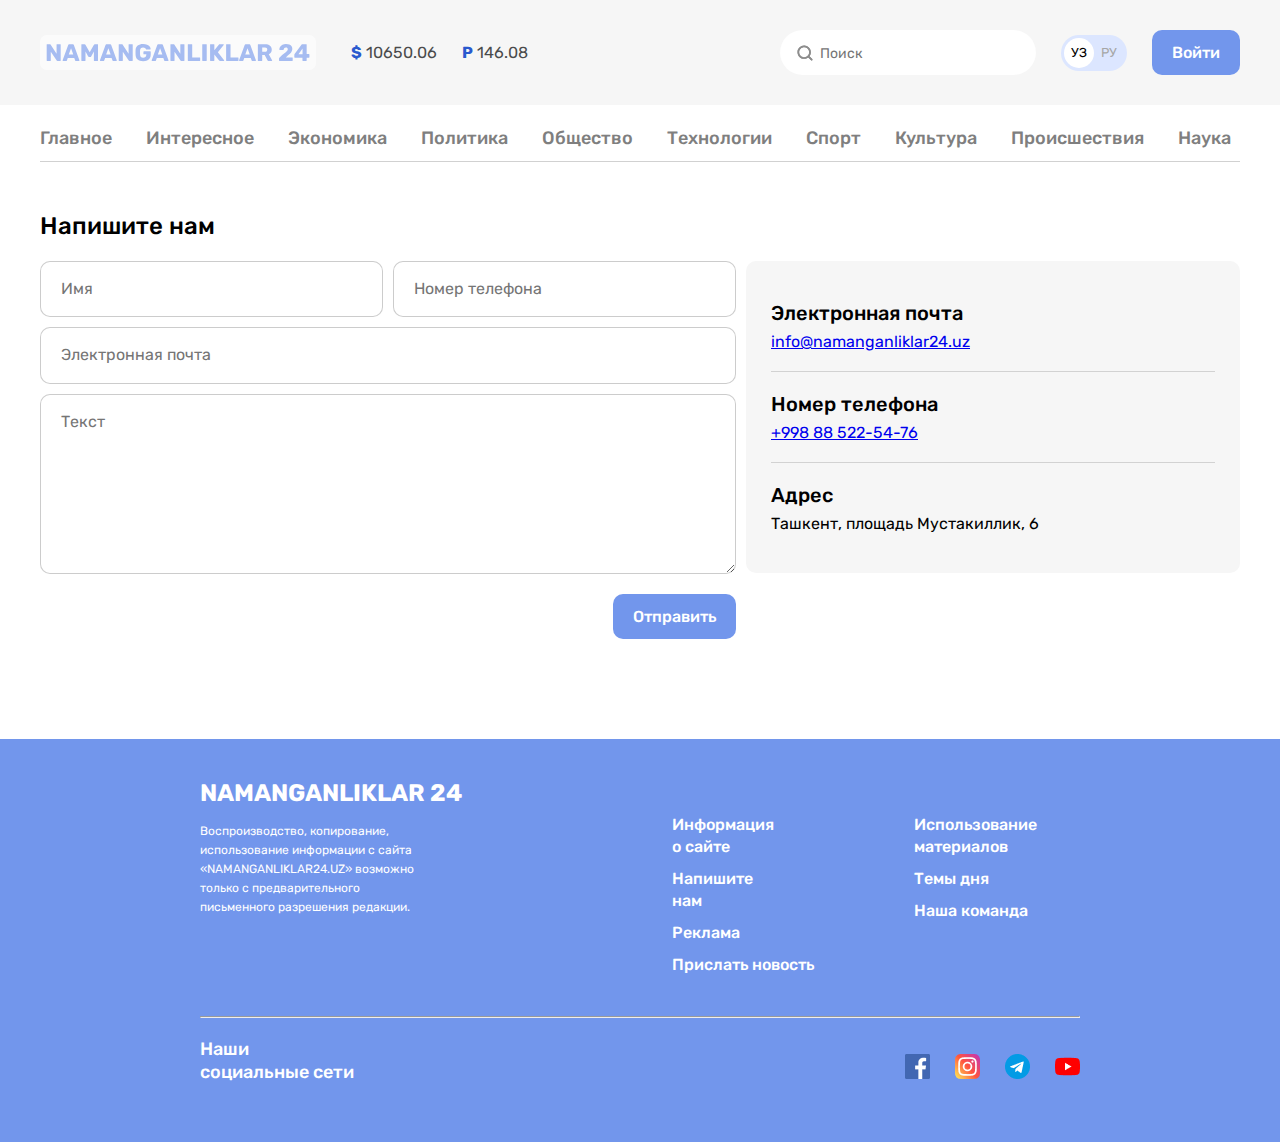
<file: contact.html>
<!DOCTYPE html>
<html lang="en">

<head>
    <!-- Meta -->
    <meta charset="UTF-8">
    <meta http-equiv="X-UA-Compatible" content="IE=edge">
    <meta name="viewport" content="width=device-width, initial-scale=1.0">

    <!-- Title -->
    <title>Контакт N24</title>

    <!-- Google fonts -->
    <link rel="preconnect" href="https://fonts.googleapis.com">
    <link rel="preconnect" href="https://fonts.gstatic.com" crossorigin>
    <link href="https://fonts.googleapis.com/css2?family=Rubik:wght@400;500;700&display=swap" rel="stylesheet">

    <!-- Styles -->
    <link rel="stylesheet" href="css/normalize.css">
    <link rel="stylesheet" href="css/styles.css">
</head>

<body>

    <!-- SITE-HEADER -->
    <header class="site-header">

        <!-- SITE-HEADER-TOP -->
        <div class="site-header-top">
            <div class="site-header-top-container container">
                <!-- SITE-HEADER-LOGO -->
                <a class="site-header-logo" href="index.html">
                    <img class="site-header-logo-img" src="img/logo.svg" alt="N24 logo" width="264" height="28">
                </a>

                <!-- CURRENCY-RATES -->
                <ul class="currency-rates">
                    <li class="currency-rates-item">
                        <b class="currency-rates-type">$</b>
                        <span class="currency-rates-value">10650.06</span>
                    </li>

                    <li class="currency-rates-item">
                        <b class="currency-rates-type">P</b>
                        <span class="currency-rates-value">146.08</span>
                    </li>
                </ul>

                <!-- GLOBAL SEARCH-FORM -->
                <form class="global-search-from" action="https://echo.htmlacademy.ru">
                    <input class="global-search-from-input" type="search" name="search" placeholder="Поиск" aria-label="Поиск" required>
                </form>


                <!-- LANG-TOGGLE -->
                <div class="lang-toggle">
                    <a class="lang-toggle-link lang-toggle-link-active" href="index.html">УЗ</a>
                    <a class="lang-toggle-link" href="index.html/ru">РУ</a>
                </div>

                <!-- SITE-HEADER-AUTH -->
                <a href="#" class="button button-primary">Войти</a>
            </div>
        </div>

        <div class="container">
            <!-- SITENAV -->
            <nav class="sitenav">
                <ul class="sitenav-list">
                    <li class="sitenav-item"><a class="sitenav-link" href="index.html">Главное</a></li>
                    <li class="sitenav-item"><a class="sitenav-link" href="news-list.html">Интересное</a></li>
                    <li class="sitenav-item"><a class="sitenav-link" href="news-list.html">Экономика</a></li>
                    <li class="sitenav-item"><a class="sitenav-link" href="news-list.html">Политика</a></li>
                    <li class="sitenav-item"><a class="sitenav-link" href="news-list.html">Общество</a></li>
                    <li class="sitenav-item"><a class="sitenav-link" href="news-list.html">Технологии</a></li>
                    <li class="sitenav-item"><a class="sitenav-link" href="news-list.html">Спорт</a></li>
                    <li class="sitenav-item"><a class="sitenav-link" href="news-list.html">Культура</a></li>
                    <li class="sitenav-item"><a class="sitenav-link" href="news-list.html">Происшествия</a></li>
                    <li class="sitenav-item"><a class="sitenav-link" href="news-list.html">Наука</a></li>
                </ul>
            </nav>

        </div>
    </header>


    <!-- MAIN-CONTENT -->
    <main class="main-content">
        <div class="container">
            <!-- <h1>Namaganliklar 24</h1> -->

            <div class="contact-page">
                <h1 class="contact-page-heading">Напишите нам</h1>

                <div class="contact-page-content">
                    <form class="contact-page-form form" action="https://echo.htmlacademy.ru" method="POST">
                        <div class="form-fields">
                            <div class="form-groups-wrapper">

                                <div class="form-group">
                                    <input class="form-field" type="text" name="name" placeholder="Имя" aria-label="Имя" required>
                                </div>

                                <div class="form-group">
                                    <input class="form-field" type="tel" name="phone_number" placeholder="Номер телефона" aria-label="Номер телефона" required>
                                </div>

                            </div>

                            <div class="form-group">
                                <input class="form-field" type="email" name="email" placeholder="Электронная почта" aria-label="Электронная почта" required>
                            </div>

                            <div class="form-group">
                                <textarea class="form-field form-field-textarea" name="message" placeholder="Текст" aria-label="Текст" required></textarea>
                            </div>

                        </div>
                        <button class="contact-page-form-submit button button-primary" type="submit">Отправить</button>
                    </form>


                    <div class="contact-page-info">
                        <dl class="contact-page-definitions-card definitions-card">
                            <div class="definitions-card-item">
                                <dt class="definitions-card-title">Электронная почта</dt>
                                <dd class="definitions-card-value"><a href="mailto:info@namanganliklar24.uz?subject=N24.uz%20saytidan%20xabar">info@namanganliklar24.uz</a></dd>
                            </div>
                            <div class="definitions-card-item">
                                <dt class="definitions-card-title">Номер телефона</dt>
                                <dd class="definitions-card-value"><a href="tel:+998885225476">+998 88 522-54-76</a></dd>
                            </div>
                            <div class="definitions-card-item">
                                <dt class="definitions-card-title">Адрес</dt>
                                <dd class="definitions-card-value">Ташкент, площадь Мустакиллик, 6</dd>
                            </div>
                        </dl>
                    </div>
                </div>
            </div>
        </div>
    </main>


    <!-- SITE-FOOTER -->
    <footer class="site-footer">
        <div class="site-footer-container">
            <!-- SITE-FOOTER-TOP -->
            <div class="site-footer-top">
                <div class="site-footer-top-license">
                    <h2 class="site-footer-top-license-heading">NAMANGANLIKLAR 24</h2>
                    <p class="site-footer-top-license-text">Воспроизводство, копирование, использование информации с сайта «NAMANGANLIKLAR24.UZ» возможно только с предварительного письменного разрешения редакции.</p>
                </div>

                <ul class="site-footer-top-info">
                    <li class="site-footer-top-info-item"><a class="site-footer-top-link" href="#" target="_blank">Информация о сайте</a></li>
                    <li class="site-footer-top-info-item"><a class="site-footer-top-link" href="" target="_blank">Напишите нам</a></li>
                    <li class="site-footer-top-info-item"><a class="site-footer-top-link" href="#" target="_blank">Реклама</a></li>
                    <li class="site-footer-top-info-item"><a class="site-footer-top-link" href="#" target="_blank">Прислать новость</a></li>
                </ul>

                <ul class="site-footer-top-info">
                    <li class="site-footer-top-info-item"><a class="site-footer-top-link" href="#" target="_blank">Использование материалов</a></li>
                    <li class="site-footer-top-info-item"><a class="site-footer-top-link" href="#" target="_blank">Темы дня</a></li>
                    <li class="site-footer-top-info-item"><a class="site-footer-top-link" href="#" target="_blank">Наша команда</a></li>
                </ul>
            </div>

            <hr class="site-footer-top-line">

            <!-- SITE-FOOTER-BOTTOM -->
            <div class="site-footer-bottom">
                <div class="site-footer-bottom-socials">
                    <h3 class="site-footer-bottom-socials-heading">Наши <br>социальные сети</h3>
                </div>

                <ul class="site-footer-bottom-socials">
                    <li class="site-footer-bottom-socials-item">
                        <a class="site-footer-bottom-socials-link" href="#" target="_blank">
                            <img class="site-footer-bottom-socials-icon" src="img/free-icon-facebook-1384053 1.png" width="25" height="25" alt="facebook">
                        </a>
                    </li>

                    <li class="site-footer-bottom-socials-item">
                        <a class="site-footer-bottom-socials-link" href="#" target="_blank">
                            <img class="site-footer-bottom-socials-icon" src="img/free-icon-instagram-2111463 1.png" width="25" height="25" alt="instagram">
                        </a>
                    </li>

                    <li class="site-footer-bottom-socials-item">
                        <a class="site-footer-bottom-socials-link" href="https://t.me/Lazik_Uktamovich" target="_blank">
                            <img class="site-footer-bottom-socials-icon" src="img/free-icon-telegram-2111646 1.png" width="25" height="25" alt="telegram">
                        </a>
                    </li>

                    <li class="site-footer-bottom-socials-item">
                        <a class="site-footer-bottom-socials-link" href="#" target="_blank">
                            <img class="site-footer-bottom-socials-icon" src="img/free-icon-youtube-1384060 1.png" width="25" height="25" alt="youtube">
                        </a>
                    </li>
                </ul>
            </div>
        </div>
    </footer>
</body>

</html>
</file>
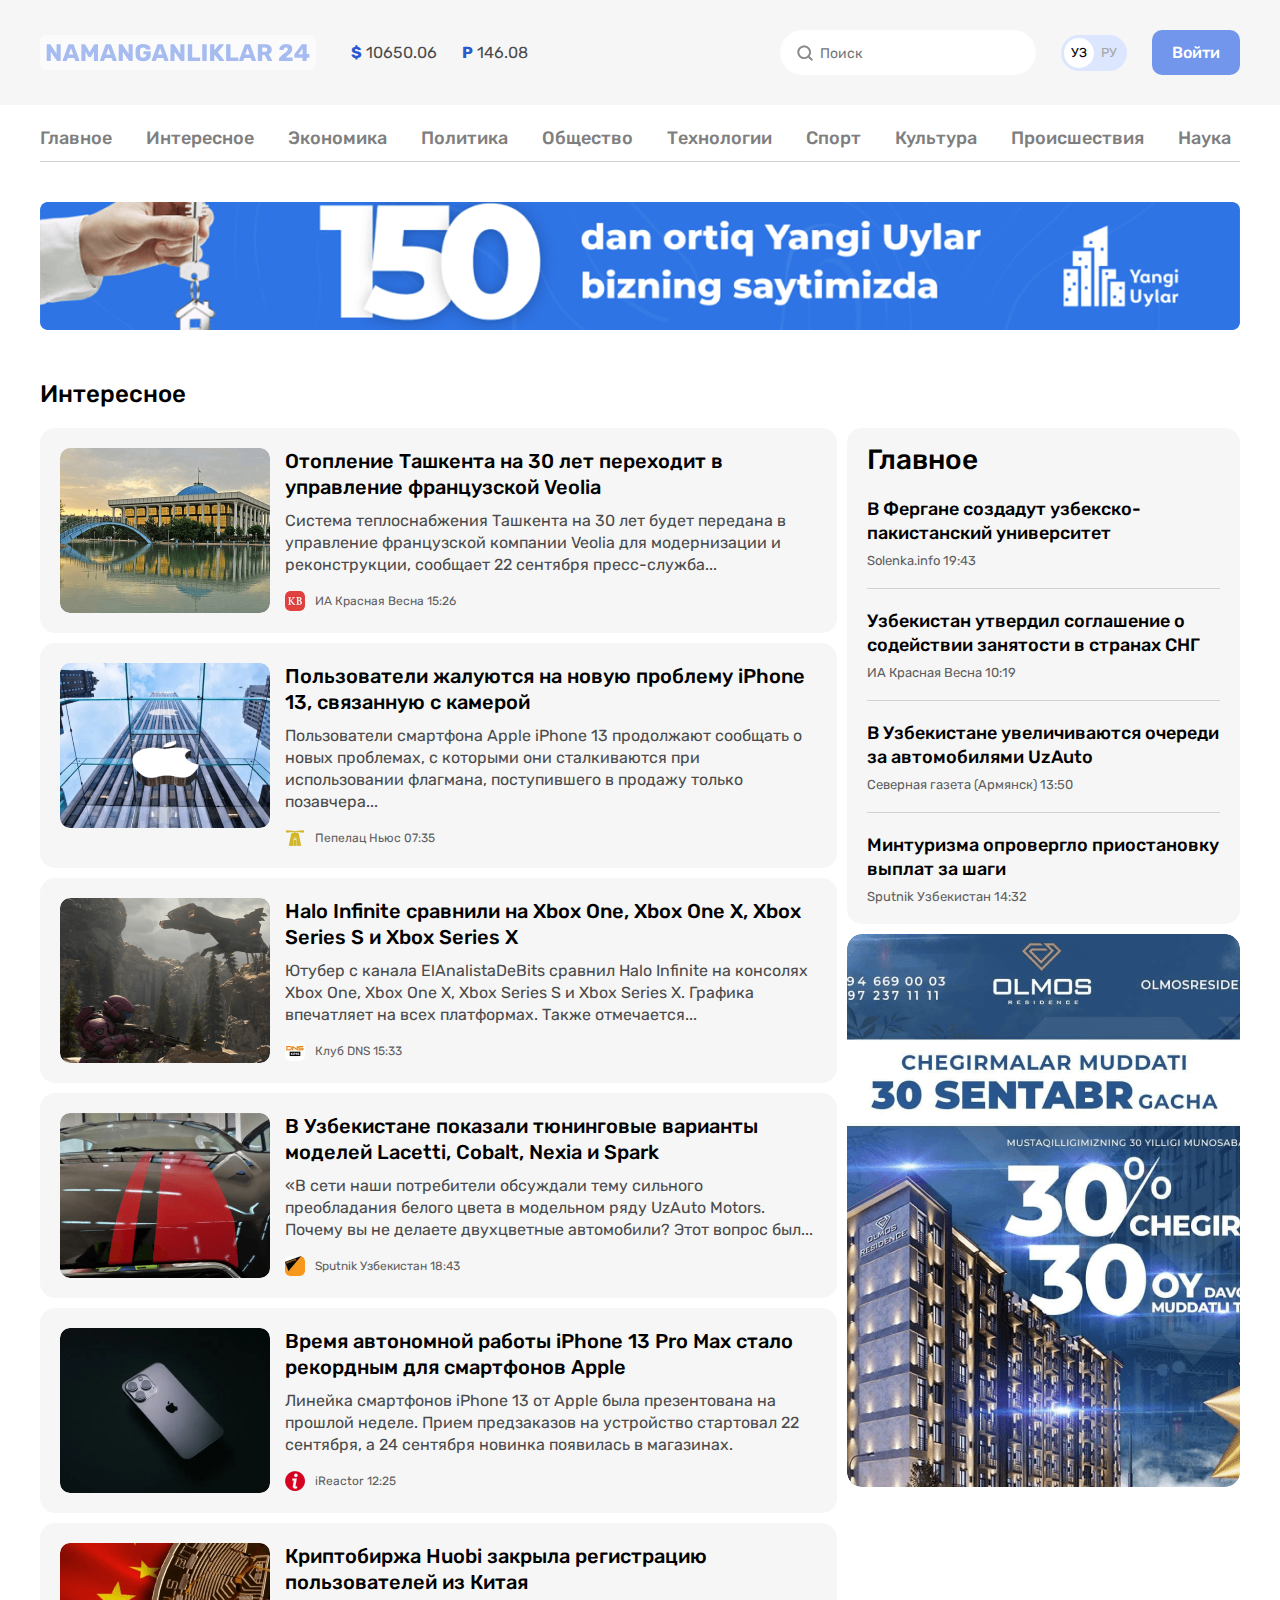
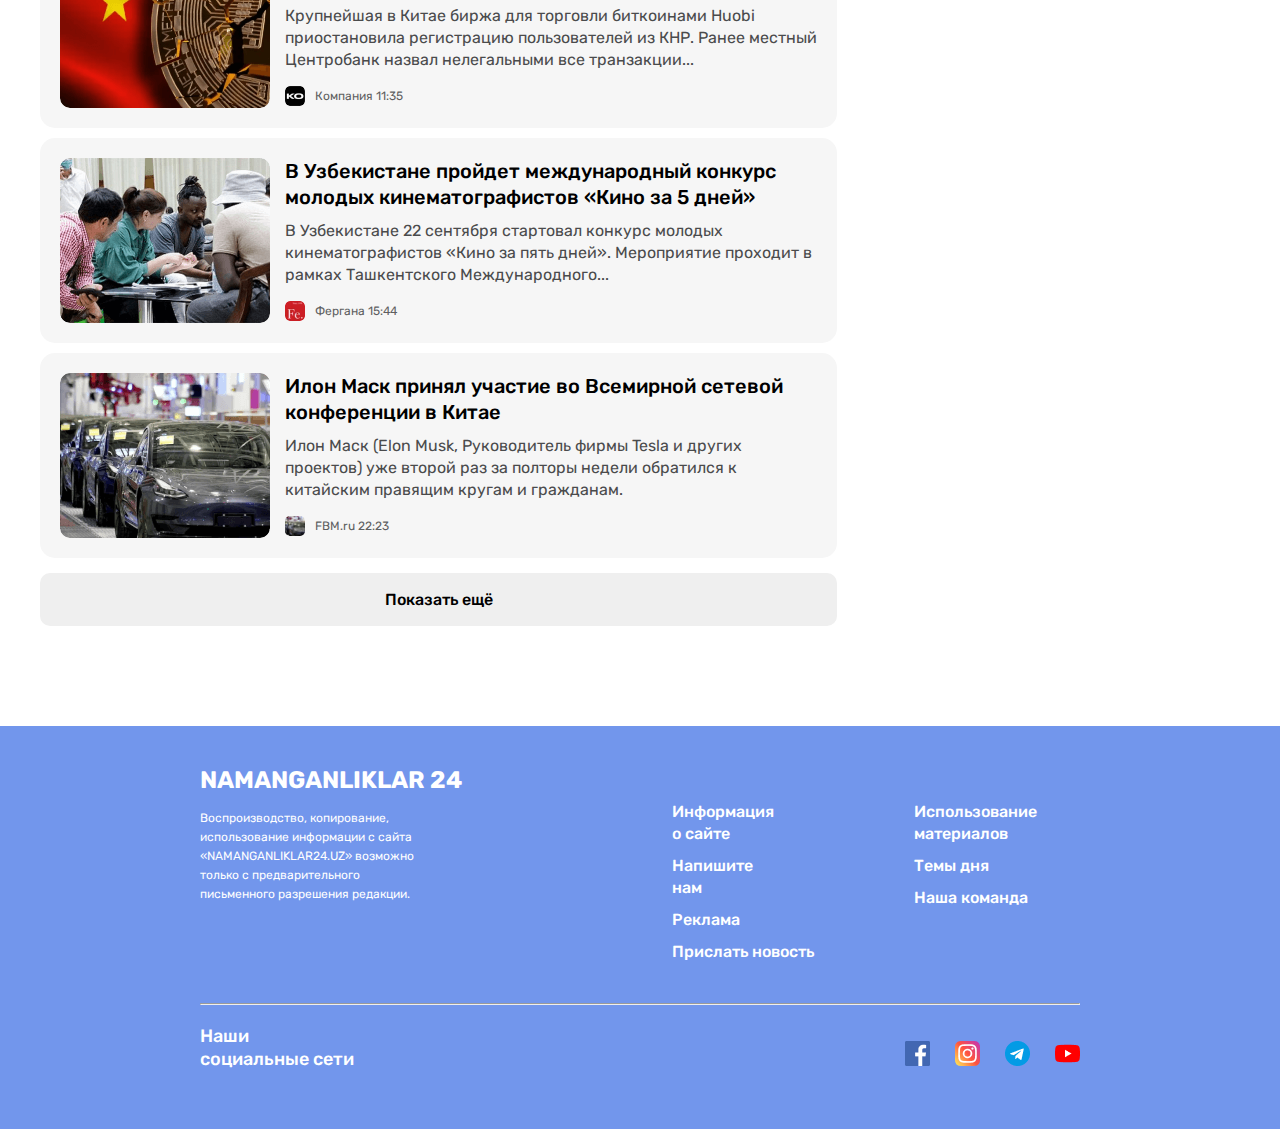
<file: news-list.html>
<!DOCTYPE html>
<html lang="en">

<head>
    <!-- Meta -->
    <meta charset="UTF-8">
    <meta http-equiv="X-UA-Compatible" content="IE=edge">
    <meta name="viewport" content="width=device-width, initial-scale=1.0">

    <!-- Title -->
    <title>Категория N24</title>

    <!-- Google fonts -->
    <link rel="preconnect" href="https://fonts.googleapis.com">
    <link rel="preconnect" href="https://fonts.gstatic.com" crossorigin>
    <link href="https://fonts.googleapis.com/css2?family=Rubik:wght@400;500;700&display=swap" rel="stylesheet">

    <!-- Styles -->
    <link rel="stylesheet" href="css/normalize.css">
    <link rel="stylesheet" href="css/styles.css">
</head>

<body>

    <!-- SITE-HEADER -->
    <header class="site-header">

        <!-- SITE-HEADER-TOP -->
        <div class="site-header-top">
            <div class="site-header-top-container container">
                <!-- SITE-HEADER-LOGO -->
                <a class="site-header-logo" href="index.html">
                    <img class="site-header-logo-img" src="img/logo.svg" alt="N24 logo" width="264" height="28">
                </a>

                <!-- CURRENCY-RATES -->
                <ul class="currency-rates">
                    <li class="currency-rates-item">
                        <b class="currency-rates-type">$</b>
                        <span class="currency-rates-value">10650.06</span>
                    </li>

                    <li class="currency-rates-item">
                        <b class="currency-rates-type">P</b>
                        <span class="currency-rates-value">146.08</span>
                    </li>
                </ul>

                <!-- GLOBAL SEARCH-FORM -->
                <form class="global-search-from" action="https://echo.htmlacademy.ru">
                    <input class="global-search-from-input" type="search" name="search" placeholder="Поиск" aria-label="Поиск" required>
                </form>


                <!-- LANG-TOGGLE -->
                <div class="lang-toggle">
                    <a class="lang-toggle-link lang-toggle-link-active" href="index.html">УЗ</a>
                    <a class="lang-toggle-link" href="index.html/ru">РУ</a>
                </div>

                <!-- SITE-HEADER-AUTH -->
                <a href="#" class="button button-primary">Войти</a>
            </div>
        </div>

        <div class="container">
            <!-- SITENAV -->
            <nav class="sitenav">
                <ul class="sitenav-list">
                    <li class="sitenav-item"><a class="sitenav-link" href="index.html">Главное</a></li>
                    <li class="sitenav-item"><a class="sitenav-link" href="news-list.html">Интересное</a></li>
                    <li class="sitenav-item"><a class="sitenav-link" href="news-list.html">Экономика</a></li>
                    <li class="sitenav-item"><a class="sitenav-link" href="news-list.html">Политика</a></li>
                    <li class="sitenav-item"><a class="sitenav-link" href="news-list.html">Общество</a></li>
                    <li class="sitenav-item"><a class="sitenav-link" href="news-list.html">Технологии</a></li>
                    <li class="sitenav-item"><a class="sitenav-link" href="news-list.html">Спорт</a></li>
                    <li class="sitenav-item"><a class="sitenav-link" href="news-list.html">Культура</a></li>
                    <li class="sitenav-item"><a class="sitenav-link" href="news-list.html">Происшествия</a></li>
                    <li class="sitenav-item"><a class="sitenav-link" href="news-list.html">Наука</a></li>
                </ul>
            </nav>

            <!-- SITE-HEADER-BANNER -->
            <aside class="site-header-banner">
                <a class="site-header-banner-link" href="https://shopme.uz/" target="_blank">
                    <img class="site-header-banner-img" src="img/news-list-banner.png" alt="Banner" width="1200" height="128">
                </a>
            </aside>
        </div>
    </header>


    <!-- MAIN-CONTENT -->
    <main class="main-content">
        <div class="container">
            <!-- <h1>Namaganliklar 24</h1> -->
            <div class="layout-2-1">
                <div class="layout-2-1-main">
                    <section class="global-news">
                        <h2 class="global-news-heading">Интересное</h2>
                        <div class="news-list">
                            <!-- hor1 -->
                            <div class="news-list-item article-card-horizontal">
                                <img class="article-card-horizontal-img" src="img/otoplenie tashk.png" alt="" width="210" height="165">
                                <div class="article-card-horizontal-content">
                                    <h3 class="artical-card-horizontal-title">
                                        <a class="artical-card-horizontal-link" href="#">Отопление Ташкента на 30 лет переходит в управление французской Veolia</a>
                                    </h3>
                                    <p class="article-card-horizontal-text">Система теплоснабжения Ташкента на 30 лет будет передана в управление французской компании Veolia для модернизации и реконструкции, сообщает 22 сентября пресс-служба...</p>
                                    <footer class="article-card-horizontal-footer">
                                        <img class="article-card-horizontal-source-icon" src="img/horizontal1 (2).png" alt="" width="20" height="20">
                                        <div class="article-card-horizontal-source-time">
                                            <span class="article-card-horizontal-source">ИА Красная Весна</span>
                                            <time datetime="15:26">15:26</time>
                                        </div>
                                    </footer>
                                </div>
                            </div>
                            <!-- hor2 -->
                            <div class="news-list-item article-card-horizontal">
                                <img class="article-card-horizontal-img" src="img/apple company.png" alt="" width="210" height="165">
                                <div class="article-card-horizontal-content">
                                    <h3 class="artical-card-horizontal-title">
                                        <a class="artical-card-horizontal-link" href="#">Пользователи жалуются на новую проблему iPhone 13, связанную с камерой</a>
                                    </h3>
                                    <p class="article-card-horizontal-text">Пользователи смартфона Apple iPhone 13 продолжают сообщать о новых проблемах, с которыми они сталкиваются при использовании флагмана, поступившего в продажу только позавчера...</p>
                                    <footer class="article-card-horizontal-footer">
                                        <img class="article-card-horizontal-source-icon" src="img/pepelac news.png" alt="" width="20" height="20">
                                        <div class="article-card-horizontal-source-time">
                                            <span class="article-card-horizontal-source">Пепелац Ньюс</span>
                                            <time datetime="07:35">07:35</time>
                                        </div>
                                    </footer>
                                </div>
                            </div>
                            <!-- hor3 -->
                            <div class="news-list-item article-card-horizontal">
                                <img class="article-card-horizontal-img" src="img/dinosaur.png" alt="" width="210" height="165">
                                <div class="article-card-horizontal-content">
                                    <h3 class="artical-card-horizontal-title">
                                        <a class="artical-card-horizontal-link" href="#">Halo Infinite сравнили на Xbox One, Xbox One X, Xbox Series S и Xbox Series X</a>
                                    </h3>
                                    <p class="article-card-horizontal-text">Ютубер с канала ElAnalistaDeBits сравнил Halo Infinite на консолях Xbox One, Xbox One X, Xbox Series S и Xbox Series X. Графика впечатляет на всех платформах. Также отмечается...</p>
                                    <footer class="article-card-horizontal-footer">
                                        <img class="article-card-horizontal-source-icon" src="img/club dns.png" alt="" width="20" height="20">
                                        <div class="article-card-horizontal-source-time">
                                            <span class="article-card-horizontal-source">Клуб DNS</span>
                                            <time datetime="15:33">15:33</time>
                                        </div>
                                    </footer>
                                </div>
                            </div>
                            <!-- hor4 -->
                            <div class="news-list-item article-card-horizontal">
                                <img class="article-card-horizontal-img" src="img/tuning.png" alt="" width="210" height="165">
                                <div class="article-card-horizontal-content">
                                    <h3 class="artical-card-horizontal-title">
                                        <a class="artical-card-horizontal-link" href="#">В Узбекистане показали тюнинговые варианты моделей Lacetti, Cobalt, Nexia и Spark</a>
                                    </h3>
                                    <p class="article-card-horizontal-text">«В сети наши потребители обсуждали тему сильного преобладания белого цвета в модельном ряду UzAuto Motors. Почему вы не делаете двухцветные автомобили? Этот вопрос был...</p>
                                    <footer class="article-card-horizontal-footer">
                                        <img class="article-card-horizontal-source-icon" src="img/sputnik uzb.png" alt="" width="20" height="20">
                                        <div class="article-card-horizontal-source-time">
                                            <span class="article-card-horizontal-source">Sputnik Узбекистан</span>
                                            <time datetime="18:43">18:43</time>
                                        </div>
                                    </footer>
                                </div>
                            </div>
                            <!-- hor5 -->
                            <div class="news-list-item article-card-horizontal">
                                <img class="article-card-horizontal-img" src="img/iphone 13 pro max.png" alt="" width="210" height="165">
                                <div class="article-card-horizontal-content">
                                    <h3 class="artical-card-horizontal-title">
                                        <a class="artical-card-horizontal-link" href="#">Время автономной работы iPhone 13 Pro Max стало рекордным для смартфонов Apple</a>
                                    </h3>
                                    <p class="article-card-horizontal-text">Линейка смартфонов iPhone 13 от Apple была презентована на прошлой неделе. Прием предзаказов на устройство стартовал 22 сентября, а 24 сентября новинка появилась в магазинах.</p>
                                    <footer class="article-card-horizontal-footer">
                                        <img class="article-card-horizontal-source-icon" src="img/ireactor.png" alt="" width="20" height="20">
                                        <div class="article-card-horizontal-source-time">
                                            <span class="article-card-horizontal-source">iReactor</span>
                                            <time datetime="12:25">12:25</time>
                                        </div>
                                    </footer>
                                </div>
                            </div>
                            <!-- hor6 -->
                            <div class="news-list-item article-card-horizontal">
                                <img class="article-card-horizontal-img" src="img/china.png" alt="" width="210" height="165">
                                <div class="article-card-horizontal-content">
                                    <h3 class="artical-card-horizontal-title">
                                        <a class="artical-card-horizontal-link" href="#">Криптобиржа Huobi закрыла регистрацию пользователей из Китая</a>
                                    </h3>
                                    <p class="article-card-horizontal-text">Крупнейшая в Китае биржа для торговли биткоинами Huobi приостановила регистрацию пользователей из КНР. Ранее местный Центробанк назвал нелегальными все транзакции...</p>
                                    <footer class="article-card-horizontal-footer">
                                        <img class="article-card-horizontal-source-icon" src="img/kompaniya.png" alt="" width="20" height="20">
                                        <div class="article-card-horizontal-source-time">
                                            <span class="article-card-horizontal-source">Компания</span>
                                            <time datetime="11:35">11:35</time>
                                        </div>
                                    </footer>
                                </div>
                            </div>
                            <!-- hor7 -->
                            <div class="news-list-item article-card-horizontal">
                                <img class="article-card-horizontal-img" src="img/movie in 5 days.png" alt="" width="210" height="165">
                                <div class="article-card-horizontal-content">
                                    <h3 class="artical-card-horizontal-title">
                                        <a class="artical-card-horizontal-link" href="#">В Узбекистане пройдет международный конкурс молодых кинематографистов «Кино за 5 дней»</a>
                                    </h3>
                                    <p class="article-card-horizontal-text">В Узбекистане 22 сентября стартовал конкурс молодых кинематографистов «Кино за пять дней». Мероприятие проходит в рамках Ташкентского Международного...</p>
                                    <footer class="article-card-horizontal-footer">
                                        <img class="article-card-horizontal-source-icon" src="img/fergana.png" alt="" width="20" height="20">
                                        <div class="article-card-horizontal-source-time">
                                            <span class="article-card-horizontal-source">Фергана</span>
                                            <time datetime="15:44">15:44</time>
                                        </div>
                                    </footer>
                                </div>
                            </div>
                            <!-- hor8 -->
                            <div class="news-list-item article-card-horizontal">
                                <img class="article-card-horizontal-img" src="img/ilon mask.png" alt="" width="210" height="165">
                                <div class="article-card-horizontal-content">
                                    <h3 class="artical-card-horizontal-title">
                                        <a class="artical-card-horizontal-link" href="#">Илон Маск принял участие во Всемирной сетевой конференции в Китае</a>
                                    </h3>
                                    <p class="article-card-horizontal-text">Илон Маск (Elon Musk, Руководитель фирмы Tesla и других проектов) уже второй раз за полторы недели обратился к китайским правящим кругам и гражданам.</p>
                                    <footer class="article-card-horizontal-footer">
                                        <img class="article-card-horizontal-source-icon" src="img/ilon mask.png" alt="" width="20" height="20">
                                        <div class="article-card-horizontal-source-time">
                                            <span class="article-card-horizontal-source">FBM.ru</span>
                                            <time datetime="22:23">22:23</time>
                                        </div>
                                    </footer>
                                </div>
                            </div>
                        </div>
                        <button class="news-list-more-button button button-block" type="button">Показать ещё</button>
                    </section>
                </div>

                <div class="layout-2-1-sidebar">
                    <section class="layout-2-1-sidebar-item sidebar-news-card">
                        <h2 class="sidebar-news-card-heading">Главное</h2>
                        <ul class="sidebar-news-card-list">
                            <li class="sidebar-news-card-item">
                                <h3 class="sidebar-news-card-title">
                                    <a class="sidebar-news-card-link" href="#">В Фергане создадут узбекско-пакистанский университет</a>
                                </h3>
                                <div class="sidebar-news-card-source-time">
                                    <span class="sidebar-news-card-source">Solenka.info</span>
                                    <time datetime="19:43">19:43</time>
                                </div>
                            </li>
                            <li class="sidebar-news-card-item">
                                <h3 class="sidebar-news-card-title">
                                    <a class="sidebar-news-card-link" href="#">Узбекистан утвердил соглашение о содействии занятости в странах СНГ</a>
                                </h3>
                                <div class="sidebar-news-card-source-time">
                                    <span class="sidebar-news-card-source">ИА Красная Весна</span>
                                    <time datetime="10:19">10:19</time>
                                </div>
                            </li>
                            <li class="sidebar-news-card-item">
                                <h3 class="sidebar-news-card-title">
                                    <a class="sidebar-news-card-link" href="#">В Узбекистане увеличиваются очереди за автомобилями UzAuto</a>
                                </h3>
                                <div class="sidebar-news-card-source-time">
                                    <span class="sidebar-news-card-source">Северная газета (Армянск)</span>
                                    <time datetime="13:50">13:50</time>
                                </div>
                            </li>
                            <li class="sidebar-news-card-item">
                                <h3 class="sidebar-news-card-title">
                                    <a class="sidebar-news-card-link" href="#">Минтуризма опровергло приостановку выплат за шаги</a>
                                </h3>
                                <div class="sidebar-news-card-source-time">
                                    <span class="sidebar-news-card-source">Sputnik Узбекистан</span>
                                    <time datetime="14:32">14:32</time>
                                </div>
                            </li>
                        </ul>
                    </section>

                    <aside class="layout-2-1-sidebar-item sidebar-ad">
                        <a class="sidebar-ad-link" href="#" target="_blank">
                            <img class="sidebar-ad-img" src="img/ad img tall.png" alt="" width="393" height="553">
                        </a>
                    </aside>
                </div>
            </div>
        </div>
    </main>


    <!-- SITE-FOOTER -->
    <footer class="site-footer">
        <div class="site-footer-container">
            <!-- SITE-FOOTER-TOP -->
            <div class="site-footer-top">
                <div class="site-footer-top-license">
                    <h2 class="site-footer-top-license-heading">NAMANGANLIKLAR 24</h2>
                    <p class="site-footer-top-license-text">Воспроизводство, копирование, использование информации с сайта «NAMANGANLIKLAR24.UZ» возможно только с предварительного письменного разрешения редакции.</p>
                </div>

                <ul class="site-footer-top-info">
                    <li class="site-footer-top-info-item"><a class="site-footer-top-link" href="#" target="_blank">Информация о сайте</a></li>
                    <li class="site-footer-top-info-item"><a class="site-footer-top-link" href="contact.html" target="_blank">Напишите нам</a></li>
                    <li class="site-footer-top-info-item"><a class="site-footer-top-link" href="#" target="_blank">Реклама</a></li>
                    <li class="site-footer-top-info-item"><a class="site-footer-top-link" href="#" target="_blank">Прислать новость</a></li>
                </ul>

                <ul class="site-footer-top-info">
                    <li class="site-footer-top-info-item"><a class="site-footer-top-link" href="#" target="_blank">Использование материалов</a></li>
                    <li class="site-footer-top-info-item"><a class="site-footer-top-link" href="#" target="_blank">Темы дня</a></li>
                    <li class="site-footer-top-info-item"><a class="site-footer-top-link" href="#" target="_blank">Наша команда</a></li>
                </ul>
            </div>

            <hr class="site-footer-top-line">

            <!-- SITE-FOOTER-BOTTOM -->
            <div class="site-footer-bottom">
                <div class="site-footer-bottom-socials">
                    <h3 class="site-footer-bottom-socials-heading">Наши <br>социальные сети</h3>
                </div>

                <ul class="site-footer-bottom-socials">
                    <li class="site-footer-bottom-socials-item">
                        <a class="site-footer-bottom-socials-link" href="#" target="_blank">
                            <img class="site-footer-bottom-socials-icon" src="img/free-icon-facebook-1384053 1.png" width="25" height="25" alt="facebook">
                        </a>
                    </li>

                    <li class="site-footer-bottom-socials-item">
                        <a class="site-footer-bottom-socials-link" href="#" target="_blank">
                            <img class="site-footer-bottom-socials-icon" src="img/free-icon-instagram-2111463 1.png" width="25" height="25" alt="instagram">
                        </a>
                    </li>

                    <li class="site-footer-bottom-socials-item">
                        <a class="site-footer-bottom-socials-link" href="https://t.me/Lazik_Uktamovich" target="_blank">
                            <img class="site-footer-bottom-socials-icon" src="img/free-icon-telegram-2111646 1.png" width="25" height="25" alt="telegram">
                        </a>
                    </li>

                    <li class="site-footer-bottom-socials-item">
                        <a class="site-footer-bottom-socials-link" href="#" target="_blank">
                            <img class="site-footer-bottom-socials-icon" src="img/free-icon-youtube-1384060 1.png" width="25" height="25" alt="youtube">
                        </a>
                    </li>
                </ul>
            </div>
        </div>
    </footer>
</body>

</html>
</file>
<file: css/styles.css>
/* Global */

:root {
    --accent-color: #f6f6f6;
    --latter-main-color: #7296ec;
}

* {
    box-sizing: border-box;
}

html {
    height: 100%;
    scroll-behavior: smooth;
}

body {
    display: flex;
    flex-direction: column;
    height: 100%;
    padding: 0;
    margin: 0;
    font-size: 16px;
    line-height: 22px;
    font-family: "Rubik", "Arial", sans-serif;
    color: #4a4b4c;
    background-color: #fff;
}

img {
    max-width: 100%;
    height: auto;
}


/* OUTLINE STYLES */

*:focus {
    outline: 2px dashed var(--latter-main-color);
    outline-offset: 4px;
}


/* BUTTON */

.button {
    display: inline-block;
    padding: 13px 20px;
    border: 0;
    border-radius: 10px;
    font-size: 16px;
    font-weight: 500;
    line-height: normal;
    text-decoration: none;
    text-align: center;
    cursor: cell;
}

.button:hover {
    opacity: 0.8;
}

.button:active {
    opacity: 0.6;
}

.button-block {
    display: block;
    width: 100%;
}

.button-primary {
    background-color: var(--latter-main-color);
    color: #fff;
}

.button-orange {
    background-color: #f78b3b;
    color: #fff;
}


/* CONTAINER */

.container {
    width: 100%;
    max-width: 1240px;
    padding-left: 20px;
    padding-right: 20px;
    margin-left: auto;
    margin-right: auto;
}


/* SITE-HEADER */


/* SITE-HEADER-TOP */

.site-header-top {
    padding-top: 30px;
    padding-bottom: 30px;
    margin-bottom: 10px;
    background-color: var(--accent-color);
}

.site-header-top-container {
    display: flex;
    align-items: center;
}

.site-header-logo {
    display: flex;
    padding: 8px 6px;
    margin-right: 35px;
    border-radius: 7px;
    background-color: #fff;
}

.site-header-logo {
    opacity: 0.8;
}

.site-header-logo {
    opacity: 0.6;
}


/* CURRENCY-RATES */

.currency-rates {
    display: flex;
    align-items: center;
    padding: 0;
    margin: 0;
    margin-right: auto;
    list-style: none;
}

.currency-rates-item:not(:last-child) {
    margin-right: 25px;
}

.currency-rates-type {
    color: #2959ce;
}


/* GLOBAL-SEARCH-FORM */

.global-search-from {
    margin-right: 25px;
}

.global-search-from-input {
    padding-top: 15px;
    padding-bottom: 13px;
    padding-left: 40px;
    padding-right: 20px;
    font-size: 14px;
    line-height: normal;
    border: 0;
    border-radius: 60px;
    background-image: url("../img/search-icon.svg");
    background-repeat: no-repeat;
    background-size: 20px;
    background-position: 15px center;
}


/* LANG-TOGGLE */

.lang-toggle {
    display: flex;
    padding: 3px;
    margin-right: 25px;
    border-radius: 39px;
    text-align: center;
    background-color: #dce6ff;
}

.lang-toggle-link {
    width: 30px;
    height: 30px;
    font-size: 13px;
    line-height: 30px;
    color: #a6a6a6;
    border-radius: 50%;
    text-decoration: none;
}

.lang-toggle-link-active {
    color: #000;
    background-color: white;
}


/* SITENAV */

.sitenav {
    padding-top: 12px;
    padding-bottom: 12px;
    font-size: 18px;
    line-height: normal;
    font-weight: 500;
    border-bottom: 1px solid #d1d1d1;
}

.sitenav:not(:last-child) {
    margin-bottom: 40px;
}

.sitenav-list {
    display: flex;
    flex-wrap: wrap;
    align-items: center;
    padding: 0;
    margin: 0;
    list-style-type: none;
}

.sitenav-item:not(:last-child) {
    margin-right: 34px;
}

.sitenav-link {
    display: block;
    text-decoration: none;
    color: #7f7f7f;
}

.sitenav-link:hover {
    color: var(--latter-main-color);
}

.sitenav-link:active {
    opacity: 0.6;
}


/* SITE-HEADER-BANNER */

.site-header-banner-link {
    display: flex;
}


/* MAIN-CONTENT */

.main-content {
    flex-grow: 1;
    padding-top: 50px;
    padding-bottom: 100px;
}


/* NEW-GRID */

.news-grid {
    display: flex;
    flex-wrap: wrap;
    margin-left: -10px;
}

.news-grid-item {
    width: 393px;
    margin-left: 10px;
    margin-bottom: 10px;
}

.article-card {
    display: flex;
    flex-direction: column;
    padding: 20px 17px 15px;
    background-color: rgba(246, 246, 246, 1);
    border-radius: 15px;
}

.article-card-title {
    margin-top: 0;
    margin-bottom: 10px;
    font-size: 20px;
    font-weight: 500;
    line-height: 26px;
}

.article-card-link {
    color: #000;
    text-decoration: none;
}

.article-card-link:hover {
    color: var(--latter-main-color);
}

.article-card-link:active {
    opacity: 0.6;
}

.article-card-text {
    margin-top: 0;
    margin-bottom: 15px;
}

.article-card-img {
    display: block;
    margin-top: auto;
    width: 360px;
    height: 165px;
    margin-bottom: 15px;
    border-radius: 10px;
    object-fit: cover;
}

.article-card-footer {
    display: flex;
    align-items: center;
}

.article-card-source-icon {
    width: 20px;
    height: 20px;
    margin-right: 10px;
    border-radius: 5px;
}

.article-card-source-time {
    font-size: 12px;
    line-height: normal;
    color: #5e5f61;
}


/* NOTIFICATION-CTA */

.notification-cta {
    display: flex;
    align-items: center;
    justify-content: space-between;
    padding: 25px 70px 25px 25px;
    margin: 60px 75px;
    border-radius: 10px;
    background-color: #ffd7ba;
    background-image: url("../img/turn on.jpg");
    background-repeat: no-repeat;
    background-size: cover;
    background-position: center center;
}

.notification-cta-text {
    font-size: 20px;
    font-weight: 500;
    line-height: 26px;
}


/* GLOBAL-NEWS  */

.global-news-heading {
    font-size: 24px;
    margin-top: 0;
    margin-bottom: 20px;
    line-height: normal;
    font-weight: 500;
    color: #000;
}

.news-list {
    display: flex;
    flex-direction: column;
    margin-bottom: 15px;
}

.news-list-item:not(:last-child) {
    margin-bottom: 10px;
}


/* ARTICLE-CARD-HORIZONTAL */

.article-card-horizontal {
    display: flex;
    align-items: flex-start;
    padding: 20px;
    border-radius: 15px;
    background-color: var(--accent-color);
}

.article-card-horizontal-img {
    border-radius: 10px;
    width: 210px;
    height: 165px;
    margin-right: 15px;
    object-fit: cover;
}

.article-card-horizontal-content {
    flex-grow: 1;
}

.artical-card-horizontal-title {
    margin-top: 0;
    margin-bottom: 10px;
    font-weight: 500;
    font-size: 20px;
    line-height: 26px;
}

.artical-card-horizontal-link {
    display: inline-block;
    color: #000;
    text-decoration: none;
}

.artical-card-horizontal-link:hover {
    color: var(--latter-main-color);
}

.artical-card-horizontal-link:active {
    opacity: 0.6;
}

.article-card-horizontal-text {
    margin-top: 0;
    margin-bottom: 15px;
    font-size: 16px;
    line-height: 22px;
}

.article-card-horizontal-footer {
    display: flex;
    align-items: center;
}

.article-card-horizontal-source-icon {
    border-radius: 5px;
    width: 20px;
    height: 20px;
    object-fit: cover;
    margin-right: 10px;
}

.article-card-horizontal-source-time {
    font-size: 12px;
    line-height: normal;
    color: #5e5f61;
}

.news-list-more-button {
    padding: 17px;
}


/* LAYOUT */

.layout-2-1 {
    display: flex;
    align-items: flex-start;
}

.layout-2-1-main {
    width: 797px;
    margin-right: 10px;
}

.layout-2-1-sidebar {
    margin-top: 48px;
    width: 393px;
}

.layout-2-1-sidebar-item:not(:last-child) {
    margin-bottom: 10px;
}


/* SIDEBAR-NEWS-CARD */

.sidebar-news-card {
    padding: 20px;
    border-radius: 15px;
    background-color: var(--accent-color);
    color: #000;
}

.sidebar-news-card-heading {
    margin-top: 0;
    margin-bottom: 25px;
    font-size: 28px;
    font-weight: 500;
    line-height: 24px;
}

.sidebar-news-card-list {
    padding: 0;
    margin: 0;
    list-style: none;
}

.sidebar-news-card-item {
    padding-top: 20px;
    padding-bottom: 20px;
}

.sidebar-news-card-item:first-child {
    padding-top: 0;
}

.sidebar-news-card-item:last-child {
    padding-bottom: 0;
}

.sidebar-news-card-item:not(:last-child) {
    border-bottom: 1px solid #d2d2d2;
}

.sidebar-news-card-title {
    margin-top: 0;
    margin-bottom: 8px;
    font-size: 18px;
    line-height: 24px;
    font-weight: 500;
}

.sidebar-news-card-link {
    display: inline-block;
    color: #000;
    text-decoration: none;
}

.sidebar-news-card-link:hover {
    color: var(--latter-main-color);
}

.sidebar-news-card-link:active {
    opacity: 0.6;
}

.sidebar-news-card-source-time {
    font-size: 13px;
    line-height: normal;
    color: #5e5f61;
}


/* SIDEBAR-AD */

.sidebar-ad-link {
    display: flex;
}

.sidebar-ad-img {
    border-radius: 15px;
    width: 393px;
    height: 553px;
    object-fit: cover;
}


/* SITE-FOOTER */

.site-footer {
    padding-top: 40px;
    padding-bottom: 40px;
    background-color: var(--latter-main-color);
    color: rgba(255, 255, 255, 1);
}


/* SITE-FOOTER-TOP */

.site-footer-container {
    padding-left: 200px;
    padding-right: 200px;
}

.site-footer-top {
    display: flex;
}

.site-footer-top-license {
    margin-right: 168px;
}

.site-footer-top-license-heading {
    width: 264px;
    margin-top: 0;
    margin-bottom: 15px;
    font-weight: 700;
    font-size: 24px;
    line-height: 28px;
}

.site-footer-top-license-text {
    width: 229px;
    margin-top: 0;
    font-weight: 400;
    font-size: 12px;
    line-height: 19px;
}

.site-footer-top-info {
    margin-top: 35px;
    margin-bottom: 0;
}

.site-footer-top-info-item {
    margin-top: 0;
    margin-bottom: 10px;
    list-style-type: none;
}

.site-footer-top-info-item:not(:last-child) {
    margin-right: 100px;
}

.site-footer-top-link {
    font-weight: 500;
    font-size: 16px;
    line-height: 19px;
    text-decoration: none;
    color: #fff;
}

.site-footer-top-link:hover {
    color: #2959ce;
}

.site-footer-top-link:active {
    opacity: 0.6;
}

.site-footer-top-line {
    background-color: #cecece;
    margin-top: 30px;
    margin-bottom: 20px;
}


/* SITE-FOOTER-BOTTOM */

.site-footer-bottom {
    display: flex;
    justify-content: space-between;
}

.site-footer-bottom-socials {
    display: flex;
}

.site-footer-bottom-socials-heading {
    margin-top: 0;
    font-weight: 500;
    font-size: 18px;
    line-height: 23px;
}

.site-footer-bottom-socials-item {
    list-style-type: none;
}

.site-footer-bottom-socials-item:not(:last-child) {
    margin-right: 25px;
}

.site-footer-bottom-socials-icon:hover {
    opacity: 0.8;
}

.site-footer-bottom-socials-icon:active {
    opacity: 0.6;
}


/* FORM */

.form-groups-wrapper {
    display: flex;
    justify-content: space-between;
}

.form-groups-wrapper:not(:last-child) {
    margin-bottom: 10px;
}

.form-group:not(:last-child) {
    margin-bottom: 10px;
}

.form-groups-wrapper .form-group {
    width: calc(50% - 5px);
    margin-bottom: 0;
}

.form-field {
    display: block;
    width: 100%;
    padding: 18px 20px;
    border: 1px solid rgba(0, 0, 0, 0.2);
    border-radius: 10px;
}

.form-field-textarea {
    min-height: 180px;
    resize: vertical;
}


/* DEFINITIONS-CARD */

.definitions-card {
    padding: 20px 25px;
    margin: 0;
    border-radius: 10px;
    background-color: var(--accent-color);
    color: #000;
}

.definitions-card-item {
    padding-top: 20px;
    padding-bottom: 20px;
}

.definitions-card-item:not(:last-child) {
    border-bottom: 1px solid #d2d2d2;
}

.definitions-card-title {
    margin-bottom: 7px;
    font-size: 20px;
    line-height: 24px;
    font-weight: 500;
}

.definitions-card-value {
    margin: 0;
    font-size: 16px;
    line-height: 19px;
}


/* CONTACT-PAGE */

.contact-page-heading {
    margin-top: 0;
    margin-bottom: 20px;
    font-size: 24px;
    line-height: 29px;
    font-weight: 500;
    color: #000;
}

.contact-page-content {
    display: flex;
}

.contact-page-form {
    display: flex;
    flex-direction: column;
    width: 696px;
}

.contact-page-form-submit {
    align-self: flex-end;
    margin-top: 20px;
}

.contact-page-info {
    width: 494px;
    margin-left: 10px;
}


/* MODAL */

.modal {
    display: none;
    position: fixed;
    z-index: 9999;
    left: 0;
    top: 0;
    width: 100%;
    height: 100%;
    padding-bottom: 40px;
    overflow: auto;
    background-color: rgba(0, 0, 0, 0.4);
}

.modal-open {
    display: block;
}

.modal-dialog {
    width: 100%;
    max-width: 850px;
    margin-left: auto;
    margin-right: auto;
    margin-top: 100px;
}

.modal-content {
    position: relative;
    z-index: 1;
    padding: 50px;
    border-radius: 20px;
    background-color: #fff;
}

.modal-close {
    position: absolute;
    z-index: 1;
    right: 20px;
    top: 20px;
    border: 0;
    padding: 0;
    background-color: transparent;
    cursor: pointer;
}

.modal-close:hover {
    opacity: 0.8;
}

.modal-close:active {
    opacity: 0.6;
}

.modal-close-icon {
    display: block;
}

.modal-lead {
    margin-top: 0;
    margin-bottom: 25px;
    font-size: 26px;
    line-height: 34px;
    font-weight: 500;
    color: #000;
    text-align: center;
}

.modal-actions {
    display: flex;
    justify-content: center;
    align-items: center;
}
</file>
